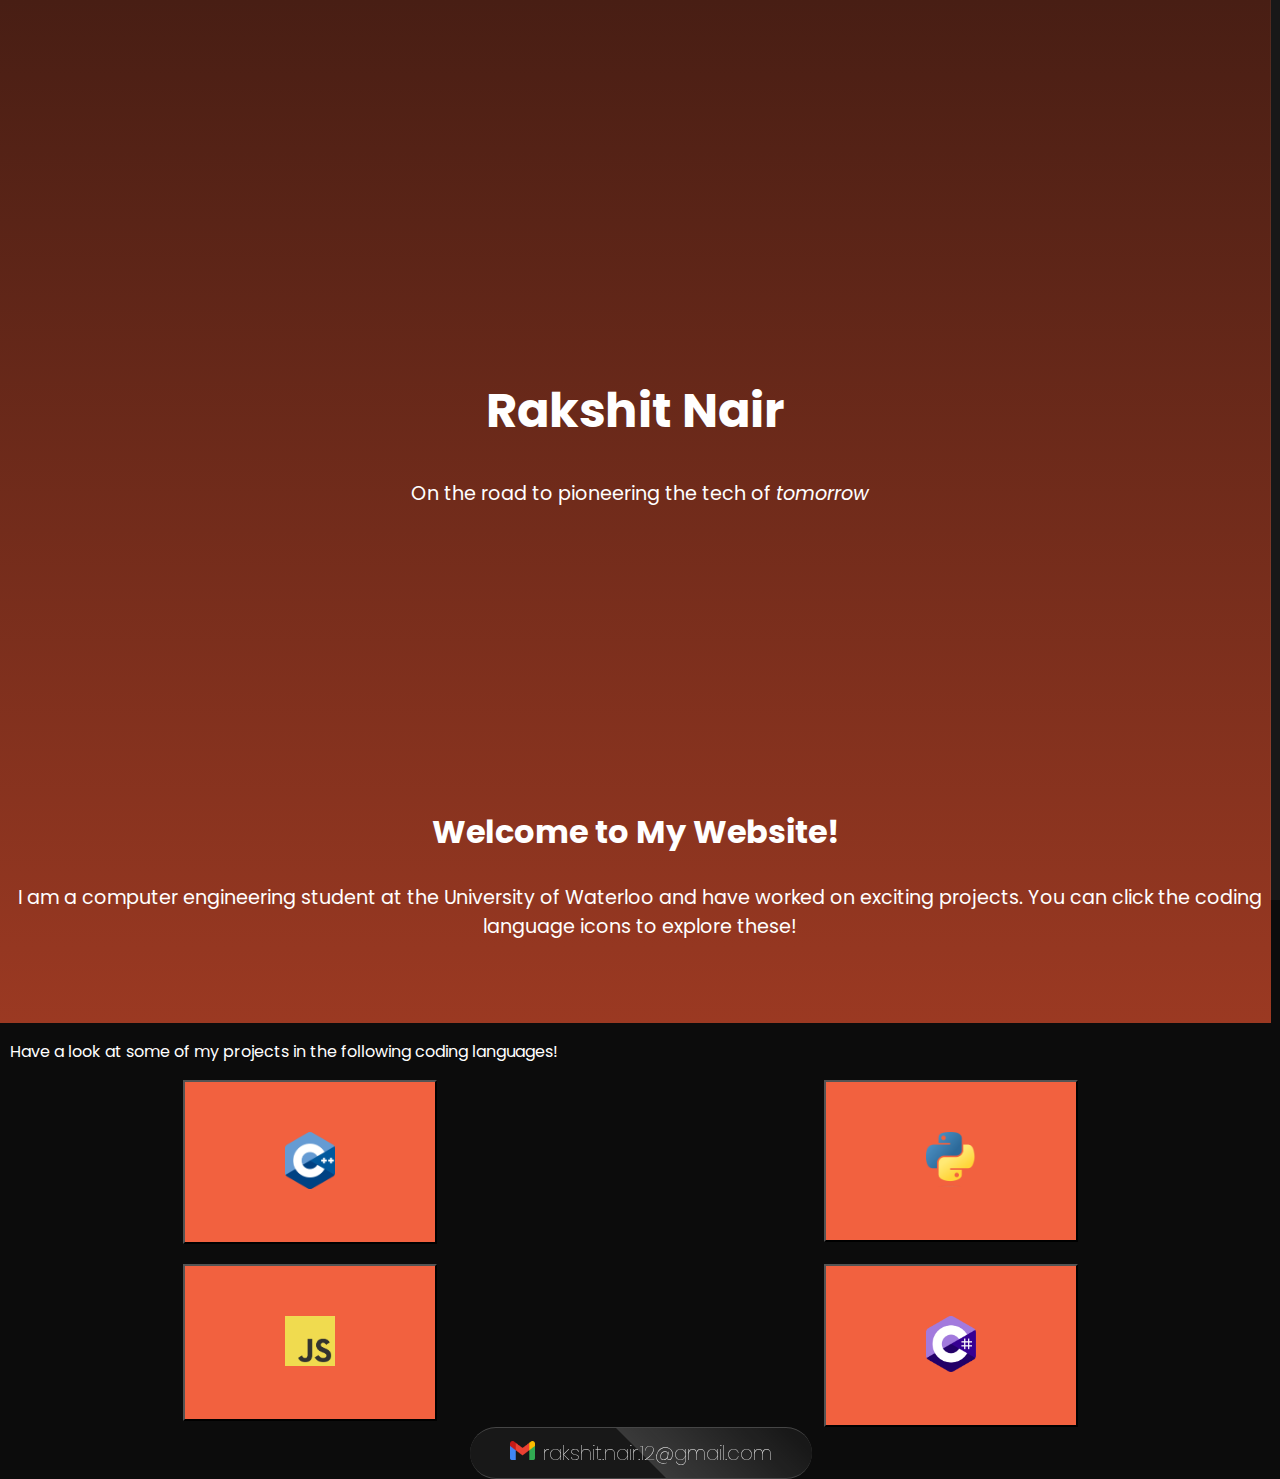
<file: Portfolio Website/Index.html>
<!DOCTYPE html>
<html lang="en">
<head>
    <meta charset="UTF-8">
    <meta name="viewport" content="width=device-width, initial-scale=1.0">
    <title>Portfolio Website</title>
    <link rel="preconnect" href="https://fonts.googleapis.com">
    <link rel="preconnect" href="https://fonts.gstatic.com" crossorigin>
    <link href="https://fonts.googleapis.com/css2?family=Open+Sans:ital,wght@0,300..800;1,300..800&family=Poppins:ital,wght@0,100;0,200;0,300;0,400;0,500;0,600;0,700;0,800;0,900;1,100;1,200;1,300;1,400;1,500;1,600;1,700;1,800;1,900&display=swap" rel="stylesheet">
    <link rel="stylesheet" type="text/css" href="./style.css">
</head>
<body>
    <div class = "scroll" id = "progress_bar"></div>
    <div class = "scroll" id ="path"></div>
    <section id = "head">
        <div id = "intro">
            <h1>Rakshit Nair</h1>
            <p>On the road to pioneering the tech of <em>tomorrow</em></p>
        </div>

        <h2> Welcome to My Website! </h2>
        <p> I am a computer engineering student at the University of Waterloo and have worked on exciting projects. You can click the coding language icons to explore these!</p>
    </section>
    
    <p> Have a look at some of my projects in the following coding languages!</p>
    <div id = "Code_Grid">
        
            <a href = "C_plus projects.html"><button id = "C_plus"><img src = "Language Icons/C++ logo.png"></button></a>
            <a href = "Py_projects.html"><button id ="Python"><img src = "Language Icons/Python logo.png"></button></a>
            <a href = "JavaScript.html"><button id = "Javascript"><img src = "Language Icons/JavaScript logo.png"></button></a>
            <a href ="C_sharp projects.html"><button id = "C_sharp"><img src = "Language Icons/C_sharp_logo.png"></button></a>

        

    </div>

    <div id = "contact">
        
        <div class ="button"><a class = "source"  onclick="clipboardCopy()"><img src = "Google logo/Gmail_icon_(2020).svg.png"> rakshit.nair.12@gmail.com</a></div>
       
    </div>
<script>
    //Grid code
    let count = document.querySelectorAll('#Code_Grid button').length;
    let k = 1
    for (; k*k < count; k++){}
    if (k !== 1){
    document.querySelector("#Code_Grid").classList.add("rowcol");
    let grid = document.querySelector("#Code_Grid.rowcol");
    grid.style.gridTemplateColumns = "repeat(" + k + ", 1fr)";
    grid.style.gridTemplateRows = "repeat(" + k + ", 1fr)";
    }
    
    //Clipboard copy
    async function clipboardCopy(){
        
        let text = document.querySelector("#contact .source").innerText;
        await navigator.clipboard.writeText(text);
        alert("Email copied!")
        

        .catch ((err) => {
            console.error("Failed to copy Text.", err);

        })
    }
    
    //Progress bar code
    function progress(){
    let progress = document.querySelector("#progress_bar");
    let exceeding_height = document.body.scrollHeight - window.innerHeight;
    if (exceeding_height <= 0){
        progress.style.height = 100 + "%";
    }

    else{
        window.onscroll = function(){
        let percent_covered = (window.pageYOffset*100)/exceeding_height;
        progress.style.height = percent_covered + "%";}
    }
}
    progress();
    
</script>
</body>
</html>
</file>
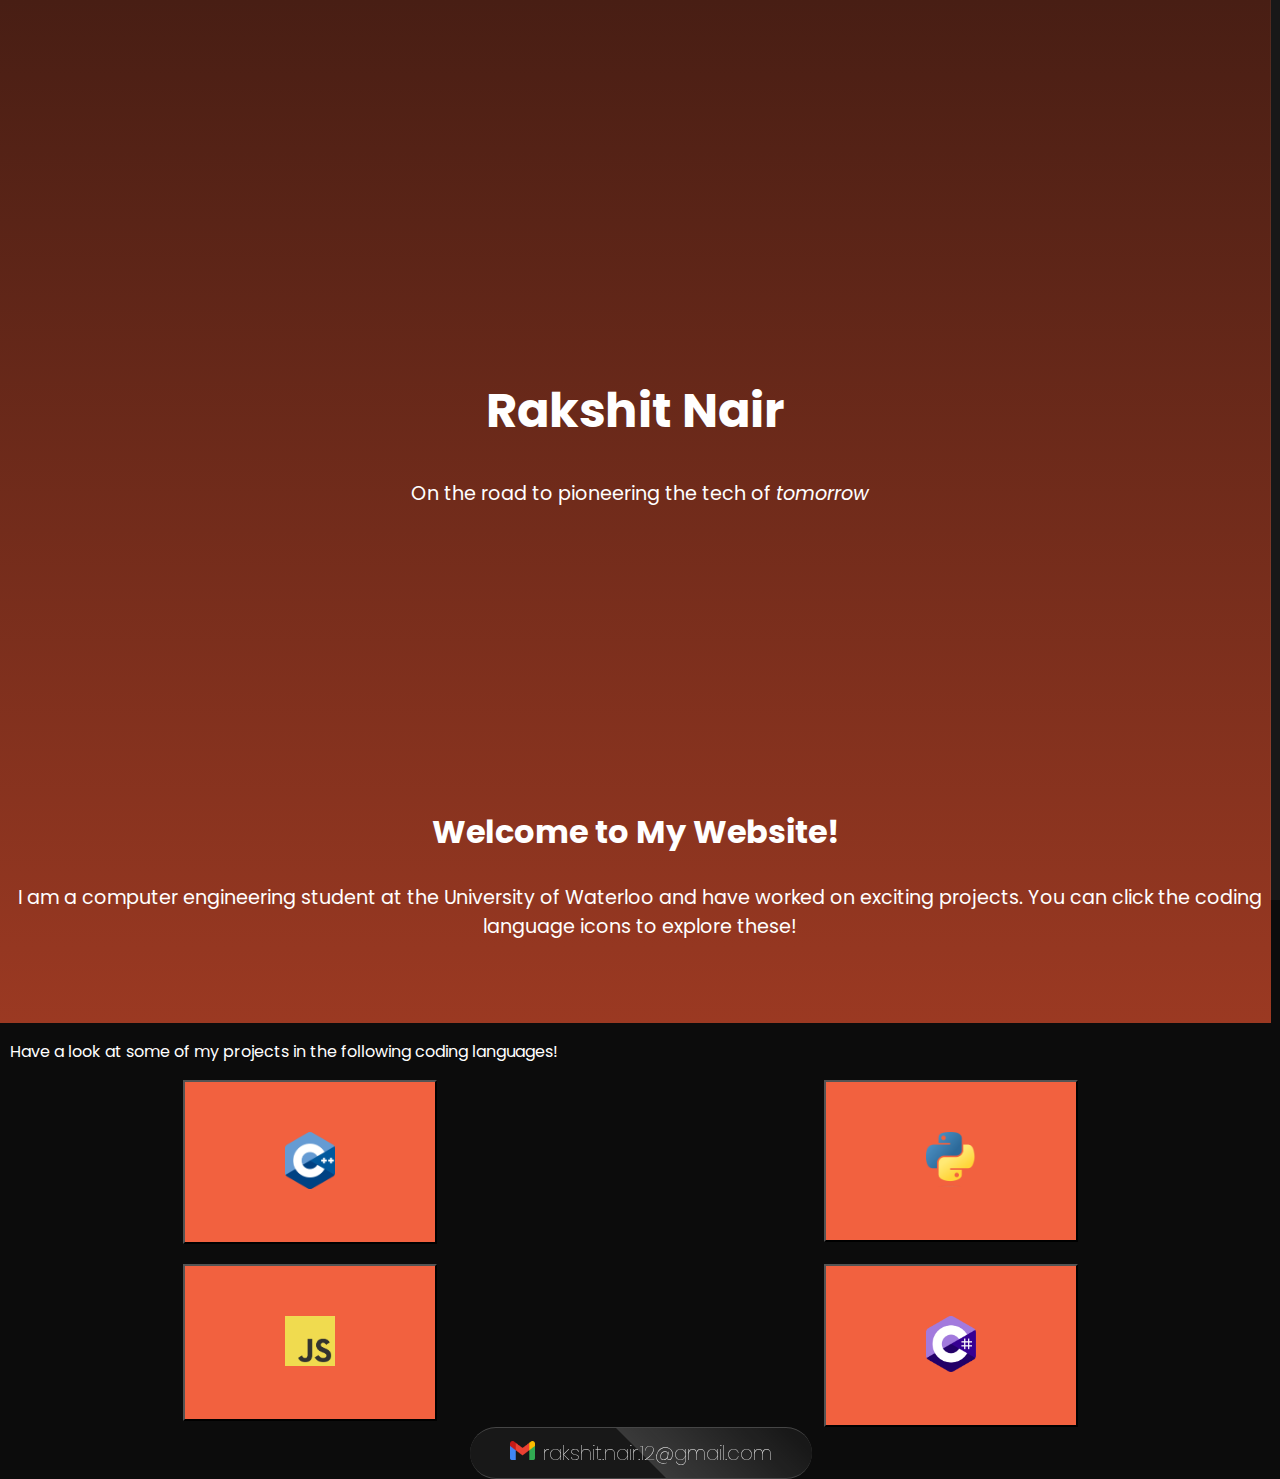
<file: Portfolio Website/index.html>
<!DOCTYPE html>
<html lang="en">
<head>
    <meta charset="UTF-8">
    <meta name="viewport" content="width=device-width, initial-scale=1.0">
    <title>Portfolio Website</title>
    <link rel="preconnect" href="https://fonts.googleapis.com">
    <link rel="preconnect" href="https://fonts.gstatic.com" crossorigin>
    <link href="https://fonts.googleapis.com/css2?family=Open+Sans:ital,wght@0,300..800;1,300..800&family=Poppins:ital,wght@0,100;0,200;0,300;0,400;0,500;0,600;0,700;0,800;0,900;1,100;1,200;1,300;1,400;1,500;1,600;1,700;1,800;1,900&display=swap" rel="stylesheet">
    <link rel="stylesheet" type="text/css" href="./style.css">
</head>
<body>
    <div class = "scroll" id = "progress_bar"></div>
    <div class = "scroll" id ="path"></div>
    <section id = "head">
        <div id = "intro">
            <h1>Rakshit Nair</h1>
            <p>On the road to pioneering the tech of <em>tomorrow</em></p>
        </div>

        <h2> Welcome to My Website! </h2>
        <p> I am a computer engineering student at the University of Waterloo and have worked on exciting projects. You can click the coding language icons to explore these!</p>
    </section>
    
    <p> Have a look at some of my projects in the following coding languages!</p>
    <div id = "Code_Grid">
        
            <a href = "C_plus projects.html"><button id = "C_plus"><img src = "Language Icons/C_plus logo.png"></button></a>
            <a href = "Py_projects.html"><button id ="Python"><img src = "Language Icons/Python logo.png"></button></a>
            <a href = "JavaScript.html"><button id = "Javascript"><img src = "Language Icons/JavaScript logo.png"></button></a>
            <a href ="C_sharp projects.html"><button id = "C_sharp"><img src = "Language Icons/C_sharp_logo.png"></button></a>
        

    </div>

    <div id = "contact">
        
        <div class ="button"><a class = "source"  onclick="clipboardCopy()"><img src = "Google logo/Gmail_icon_(2020).svg.png"> rakshit.nair.12@gmail.com</a></div>
       
    </div>
<script>
    //Grid code
    let count = document.querySelectorAll('#Code_Grid button').length;
    let k = 1
    for (; k*k < count; k++){}
    if (k !== 1){
    document.querySelector("#Code_Grid").classList.add("rowcol");
    let grid = document.querySelector("#Code_Grid.rowcol");
    grid.style.gridTemplateColumns = "repeat(" + k + ", 1fr)";
    grid.style.gridTemplateRows = "repeat(" + k + ", 1fr)";
    }
    
    //Clipboard copy
    async function clipboardCopy(){
        
        let text = document.querySelector("#contact .source").innerText;
        await navigator.clipboard.writeText(text);
        alert("Email copied!")
        

        .catch ((err) => {
            console.error("Failed to copy Text.", err);

        })
    }
    
    //Progress bar code
    function progress(){
    let progress = document.querySelector("#progress_bar");
    let exceeding_height = document.body.scrollHeight - window.innerHeight;
    if (exceeding_height <= 0){
        progress.style.height = 100 + "%";
    }

    else{
        window.onscroll = function(){
        let percent_covered = (window.pageYOffset*100)/exceeding_height;
        progress.style.height = percent_covered + "%";}
    }
}
    progress();
    
</script>
</body>
</html>
</file>
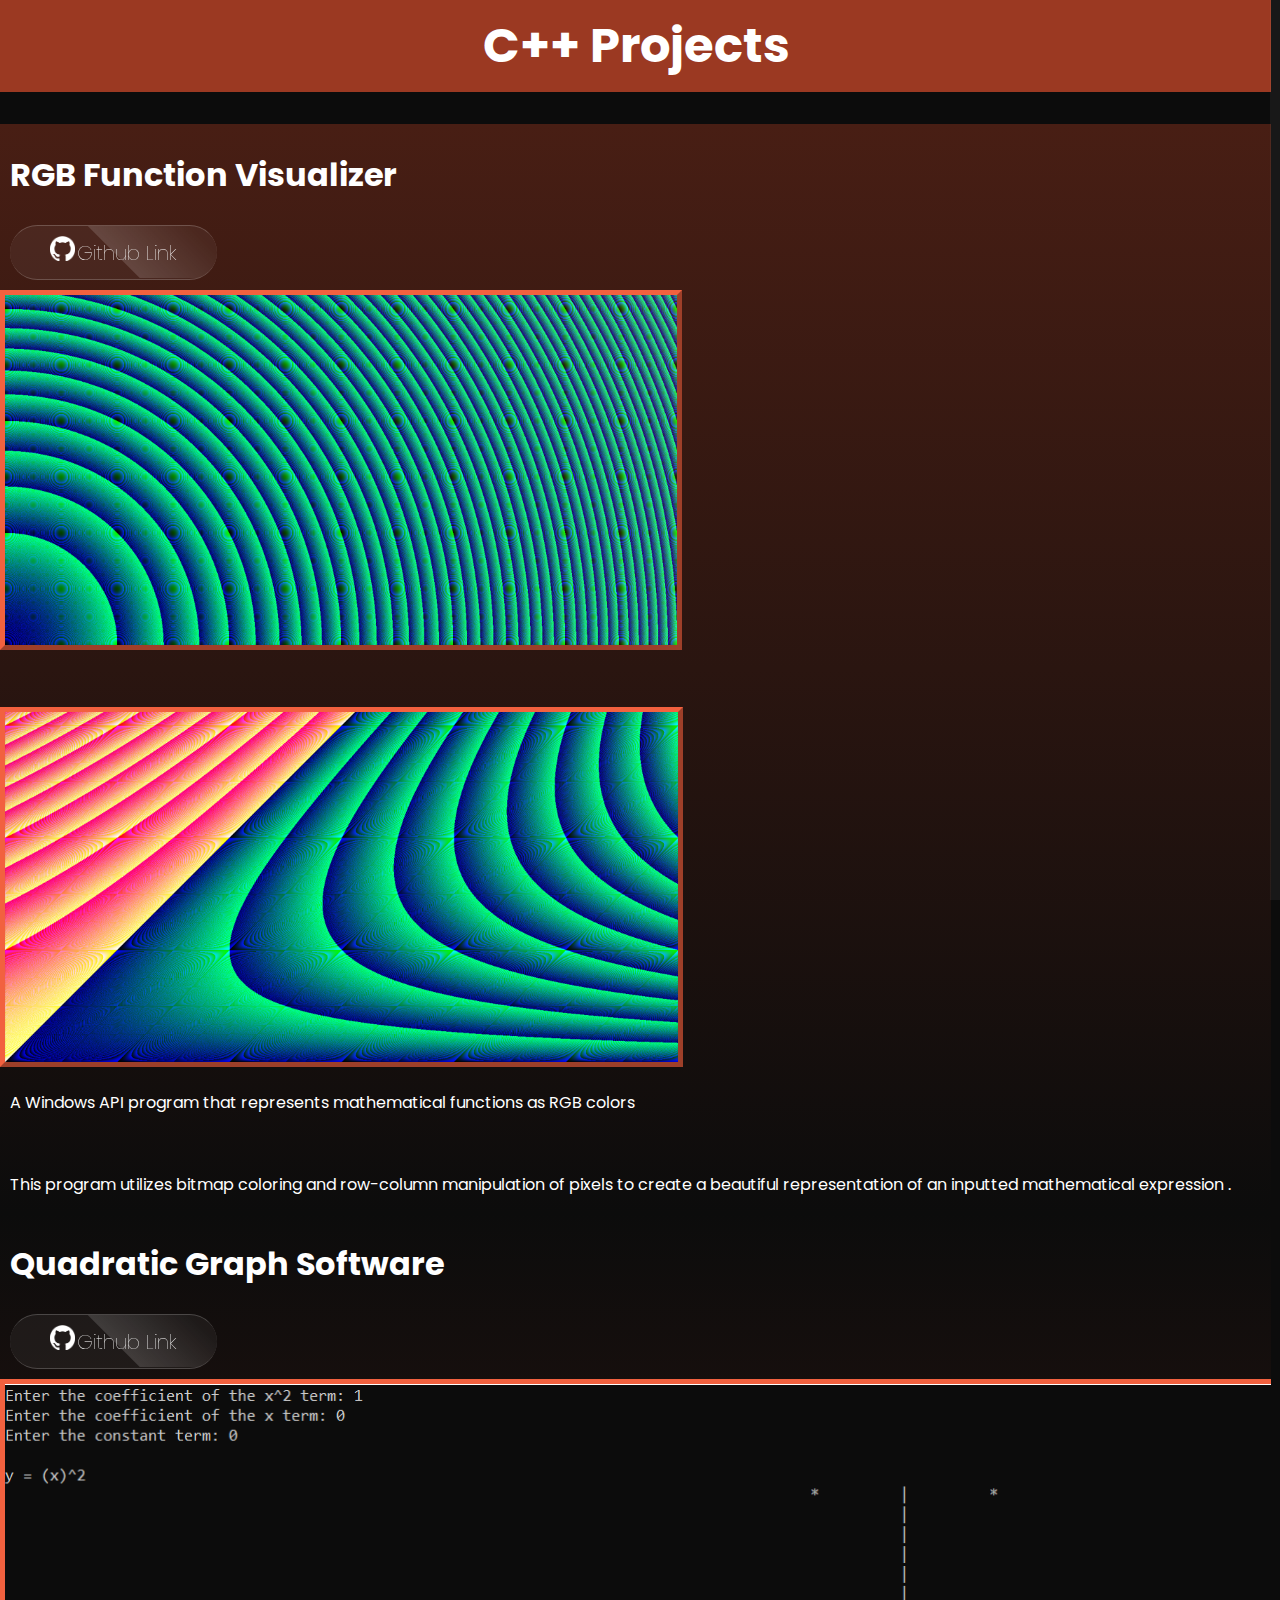
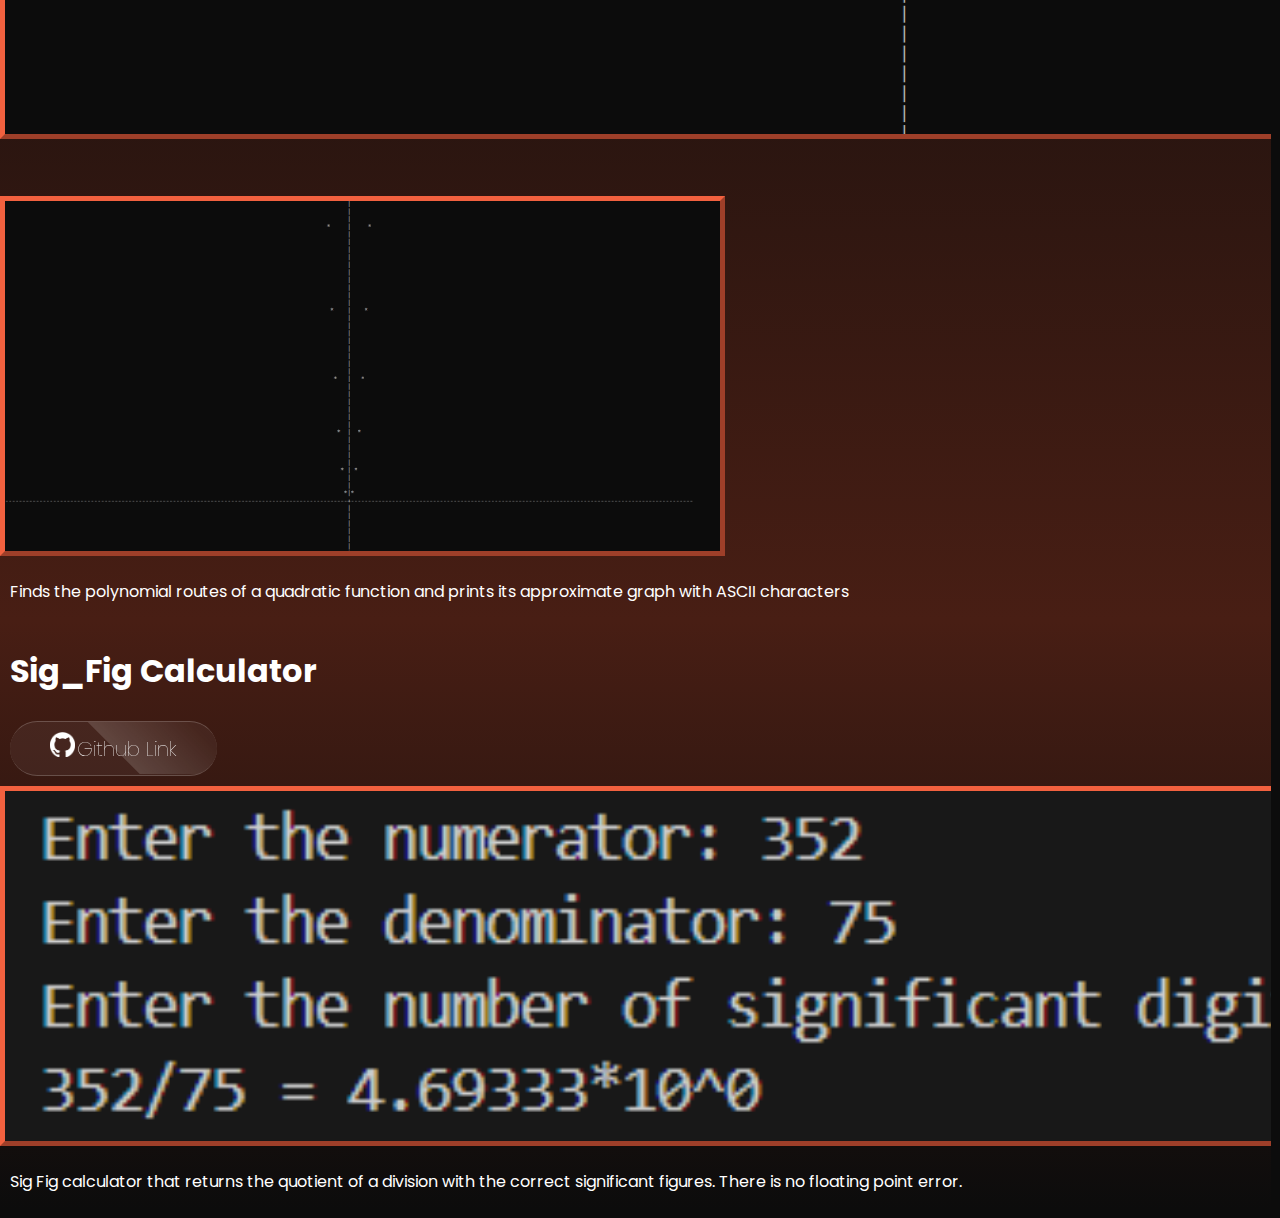
<file: Portfolio Website/C_plus projects.html>
<!DOCTYPE html>
<html lang="en">
<head>
  <meta charset="UTF-8">
  <meta name="viewport" content="width=device-width, initial-scale=1.0">
  <title>C++ projects</title>
  
  <link rel="preconnect" href="https://fonts.googleapis.com">
  <link rel="preconnect" href="https://fonts.gstatic.com" crossorigin>
  <link href="https://fonts.googleapis.com/css2?family=Open+Sans:ital,wght@0,300..800;1,300..800&family=Poppins:ital,wght@0,100;0,200;0,300;0,400;0,500;0,600;0,700;0,800;0,900;1,100;1,200;1,300;1,400;1,500;1,600;1,700;1,800;1,900&display=swap" rel="stylesheet">
  <link rel="stylesheet" type="text/css" href="./style.css">
</head>
<body class = "projects" id = "c_plus">
  <div class = "scroll" id = "progress_bar"></div>
  <div class = "scroll" id ="path"></div>
<h1> C++ Projects</h1>
<section class="project_list">

<div class="item">
  
  <h2> RGB Function Visualizer</h2>
  <div class ="button"><a class = "source" href ="https://github.com/Rak256/RGB-Function-Visaulizer"><img src = "Github Logo/github-mark/github-mark-white.png">Github Link</a></div>
  <img src = "C_plus Projects/Circles.png">
  <img src = "C_plus Projects/Kind of Hyperbola.png">
  <p>A Windows API program that represents mathematical functions as RGB colors</p>
  <br>
  <p>This program utilizes bitmap coloring and row-column manipulation of pixels to create a beautiful representation of an inputted mathematical expression .</p>
</div>
<div class="item">
  <h2> Quadratic Graph Software</h2>
  <div class ="button"><a class = "source" href = "https://github.com/Rak256/Quadratic-Graph"><img src = "Github Logo/github-mark/github-mark-white.png">Github Link</a></div>
  <img src = "C_plus Projects/polynomial roots.png">
  <img src = "C_plus Projects/Quadratic Graph.png">
  <p>Finds the polynomial routes of a quadratic function and prints its approximate graph with ASCII characters</p>
</div>

<div class="item">
  <h2> Sig_Fig Calculator</h2>
  <div class ="button"><a class = "source" href = "https://github.com/Rak256/Sig_Fig_Calculator"><img src = "Github Logo/github-mark/github-mark-white.png">Github Link</a></div>
  <img src = "C_plus Projects/Sig_Fig Calculator.png">
  <p>Sig Fig calculator that returns the quotient of a division with the correct significant figures. There is no floating point error.</p>
</div>

</section>
<script>
  function layout(){
    item_list = document.querySelectorAll(".project_list .item");
    capacity = item_list.length;
    
    for(k = 0; k < capacity; k++){
      if (k%2 === 1){
        item_list[k].style.background = "linear-gradient(to bottom, #0C0C0C,#481E14)";
      }
    }
  }

  layout();
   //Progress bar code
   function progress(){
    let progress = document.querySelector("#progress_bar");
    let exceeding_height = document.body.scrollHeight - window.innerHeight;
    if (exceeding_height <= 0){
        progress.style.height = 100 + "%";
    }

    else{
        window.onscroll = function(){
        let percent_covered = (window.pageYOffset*100)/exceeding_height;
        progress.style.height = percent_covered + "%";}
    }
}
    progress();

    
</script>
</body>
</html>
</file>
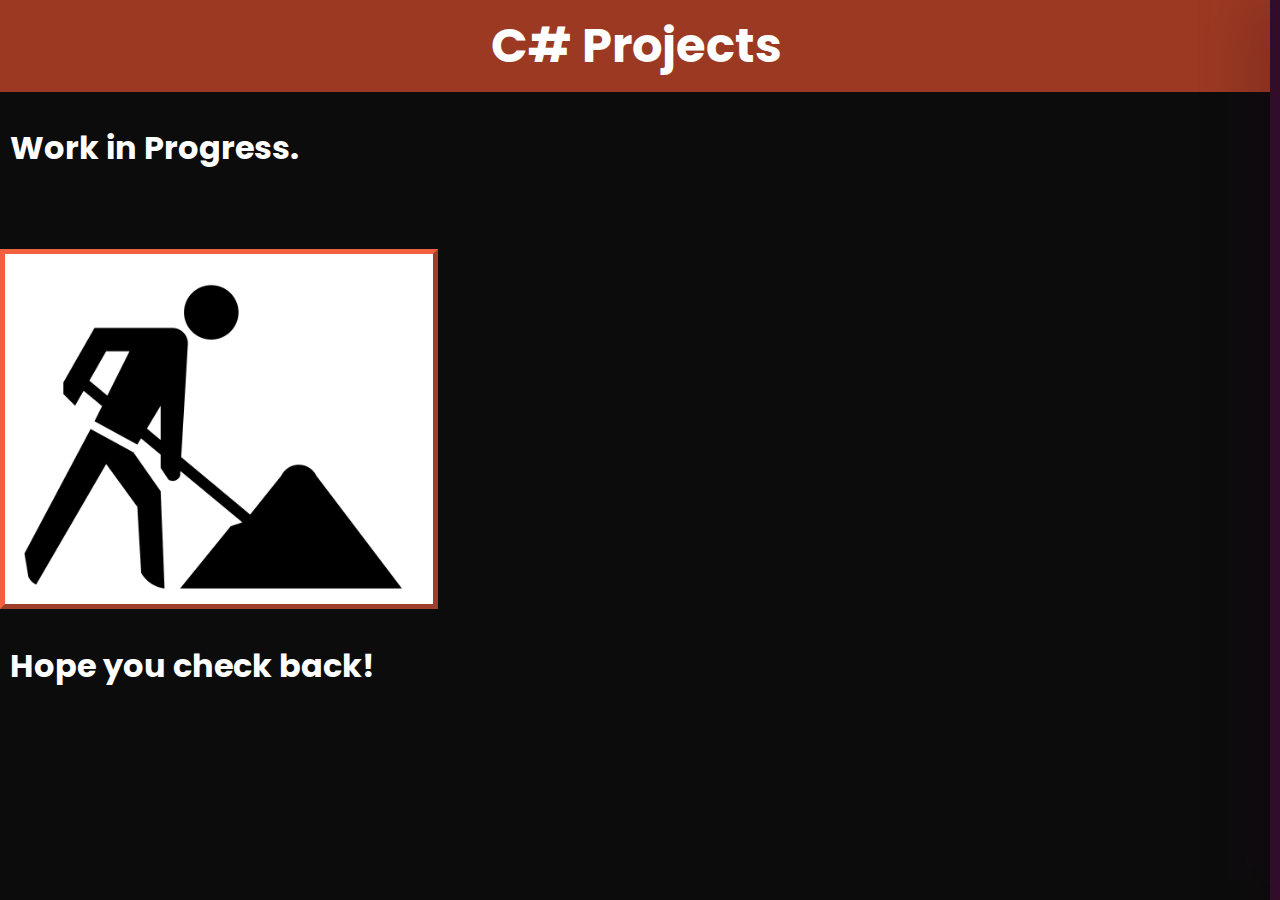
<file: Portfolio Website/C_sharp projects.html>
<!DOCTYPE html>
<html lang="en">
<head>
  <meta charset="UTF-8">
  <meta name="viewport" content="width=device-width, initial-scale=1.0">
  <title>C# Projects</title>
  
  <link rel="preconnect" href="https://fonts.googleapis.com">
  <link rel="preconnect" href="https://fonts.gstatic.com" crossorigin>
  <link href="https://fonts.googleapis.com/css2?family=Open+Sans:ital,wght@0,300..800;1,300..800&family=Poppins:ital,wght@0,100;0,200;0,300;0,400;0,500;0,600;0,700;0,800;0,900;1,100;1,200;1,300;1,400;1,500;1,600;1,700;1,800;1,900&display=swap" rel="stylesheet">
  <link rel="stylesheet" type="text/css" href="./style.css">
</head>
<body class = "projects" id = "c_sharp">
  <div class = "scroll" id = "progress_bar"></div>
  <div class = "scroll" id ="path"></div>
<h1> C# Projects</h1>
<section class="project_list">

</section>
<h2>Work in Progress.</h2> <img src="Work in Progress.png">
<h2>Hope you check back!</h2>
<script>
  function layout(){
    item_list = document.querySelectorAll(".project_list .item");
    capacity = item_list.length;
    
    for(k = 0; k < capacity; k++){
      if (k%2 === 1){
        item_list[k].style.background = "linear-gradient(to bottom, #0C0C0C,#481E14)";
      }
    }
  }

  layout();
   //Progress bar code
   function progress(){
    let progress = document.querySelector("#progress_bar");
    let exceeding_height = document.body.scrollHeight - window.innerHeight;
    if (exceeding_height <= 0){
        progress.style.height = 100 + "%";
    }

    else{
        window.onscroll = function(){
        let percent_covered = (window.pageYOffset*100)/exceeding_height;
        progress.style.height = percent_covered + "%";}
    }
}
    progress();

    
</script>
</body>
</html>
</file>
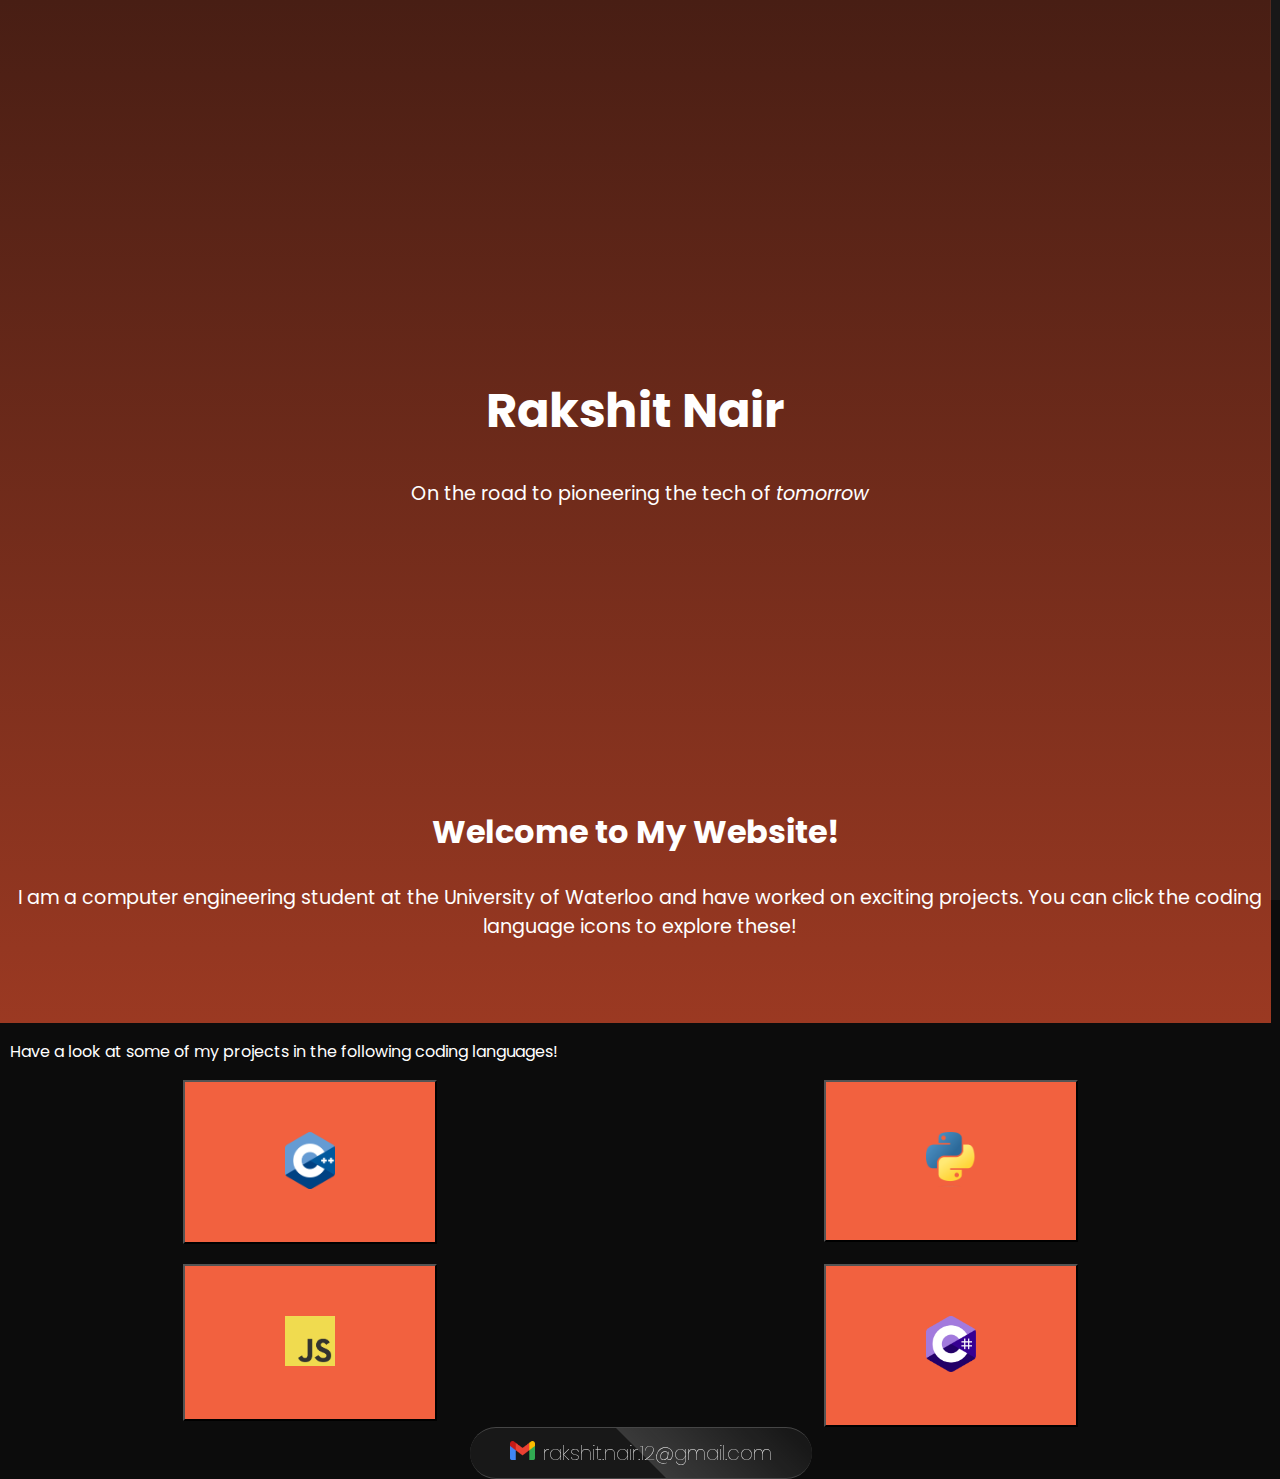
<file: Portfolio Website/Home.html>
<!DOCTYPE html>
<html lang="en">
<head>
    <meta charset="UTF-8">
    <meta name="viewport" content="width=device-width, initial-scale=1.0">
    <title>Portfolio Website</title>
    <link rel="preconnect" href="https://fonts.googleapis.com">
    <link rel="preconnect" href="https://fonts.gstatic.com" crossorigin>
    <link href="https://fonts.googleapis.com/css2?family=Open+Sans:ital,wght@0,300..800;1,300..800&family=Poppins:ital,wght@0,100;0,200;0,300;0,400;0,500;0,600;0,700;0,800;0,900;1,100;1,200;1,300;1,400;1,500;1,600;1,700;1,800;1,900&display=swap" rel="stylesheet">
    <link rel="stylesheet" type="text/css" href="./style.css">
</head>
<body>
    <div class = "scroll" id = "progress_bar"></div>
    <div class = "scroll" id ="path"></div>
    <section id = "head">
        <div id = "intro">
            <h1>Rakshit Nair</h1>
            <p>On the road to pioneering the tech of <em>tomorrow</em></p>
        </div>

        <h2> Welcome to My Website! </h2>
        <p> I am a computer engineering student at the University of Waterloo and have worked on exciting projects. You can click the coding language icons to explore these!</p>
    </section>
    
    <p> Have a look at some of my projects in the following coding languages!</p>
    <div id = "Code_Grid">
        
            <a href = "C_plus projects.html"><button id = "C_plus"><img src = "Language Icons/C++ logo.png"></button></a>
            <a href = "Py_projects.html"><button id ="Python"><img src = "Language Icons/Python logo.png"></button></a>
            <a href = "JavaScript.html"><button id = "Javascript"><img src = "Language Icons/JavaScript logo.png"></button></a>
            <a href ="C_sharp projects.html"><button id = "C_sharp"><img src = "Language Icons/C_sharp_logo.png"></button></a>

        

    </div>

    <div id = "contact">
        
        <div class ="button"><a class = "source"  onclick="clipboardCopy()"><img src = "Google logo/Gmail_icon_(2020).svg.png"> rakshit.nair.12@gmail.com</a></div>
       
    </div>
<script>
    //Grid code
    let count = document.querySelectorAll('#Code_Grid button').length;
    let k = 1
    for (; k*k < count; k++){}
    if (k !== 1){
    document.querySelector("#Code_Grid").classList.add("rowcol");
    let grid = document.querySelector("#Code_Grid.rowcol");
    grid.style.gridTemplateColumns = "repeat(" + k + ", 1fr)";
    grid.style.gridTemplateRows = "repeat(" + k + ", 1fr)";
    }
    
    //Clipboard copy
    async function clipboardCopy(){
        
        let text = document.querySelector("#contact .source").innerText;
        await navigator.clipboard.writeText(text);
        alert("Email copied!")
        

        .catch ((err) => {
            console.error("Failed to copy Text.", err);

        })
    }
    
    //Progress bar code
    function progress(){
    let progress = document.querySelector("#progress_bar");
    let exceeding_height = document.body.scrollHeight - window.innerHeight;
    if (exceeding_height <= 0){
        progress.style.height = 100 + "%";
    }

    else{
        window.onscroll = function(){
        let percent_covered = (window.pageYOffset*100)/exceeding_height;
        progress.style.height = percent_covered + "%";}
    }
}
    progress();
    
</script>
</body>
</html>
</file>
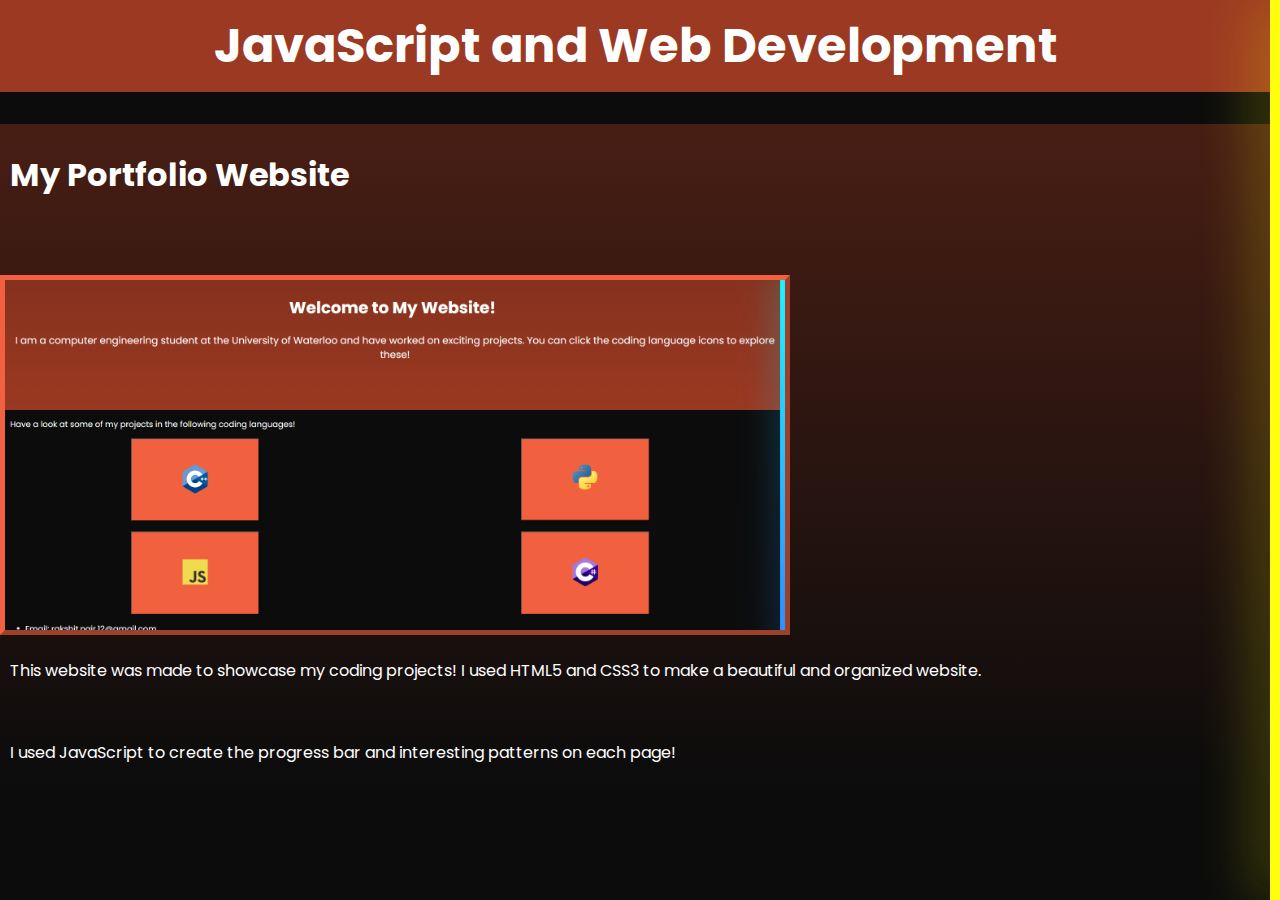
<file: Portfolio Website/JavaScript.html>
<!DOCTYPE html>
<html lang="en">
<head>
  <meta charset="UTF-8">
  <meta name="viewport" content="width=device-width, initial-scale=1.0">
  <title>JavaScript and Web Development</title>
  
  <link rel="preconnect" href="https://fonts.googleapis.com">
  <link rel="preconnect" href="https://fonts.gstatic.com" crossorigin>
  <link href="https://fonts.googleapis.com/css2?family=Open+Sans:ital,wght@0,300..800;1,300..800&family=Poppins:ital,wght@0,100;0,200;0,300;0,400;0,500;0,600;0,700;0,800;0,900;1,100;1,200;1,300;1,400;1,500;1,600;1,700;1,800;1,900&display=swap" rel="stylesheet">
  <link rel="stylesheet" type="text/css" href="./style.css">
</head>
<body class = "projects" id = "JavaScript">
  <div class = "scroll" id = "progress_bar"></div>
  <div class = "scroll" id ="path"></div>
<h1> JavaScript and Web Development</h1>
<section class="project_list">
    <div class="item">
        <h2> My Portfolio Website </h2>
        <img src = "JavaScript Projects/My Website.png">
        <p>This website was made to showcase my coding projects! I used HTML5 and CSS3 to make a beautiful and organized website.</p>
      <br>
      <p>I used JavaScript to create the progress bar and interesting patterns on each page!</p>
    </div>

</section>
<script>
  function layout(){
    item_list = document.querySelectorAll(".project_list .item");
    capacity = item_list.length;
    
    for(k = 0; k < capacity; k++){
      if (k%2 === 1){
        item_list[k].style.background = "linear-gradient(to bottom, #0C0C0C,#481E14)";
      }
    }
  }

  layout();
   //Progress bar code
   function progress(){
    let progress = document.querySelector("#progress_bar");
    let exceeding_height = document.body.scrollHeight - window.innerHeight;
    if (exceeding_height <= 0){
        progress.style.height = 100 + "%";
    }

    else{
        window.onscroll = function(){
        let percent_covered = (window.pageYOffset*100)/exceeding_height;
        progress.style.height = percent_covered + "%";}
    }
}
    progress();

    
</script>
</body>
</html>
</file>
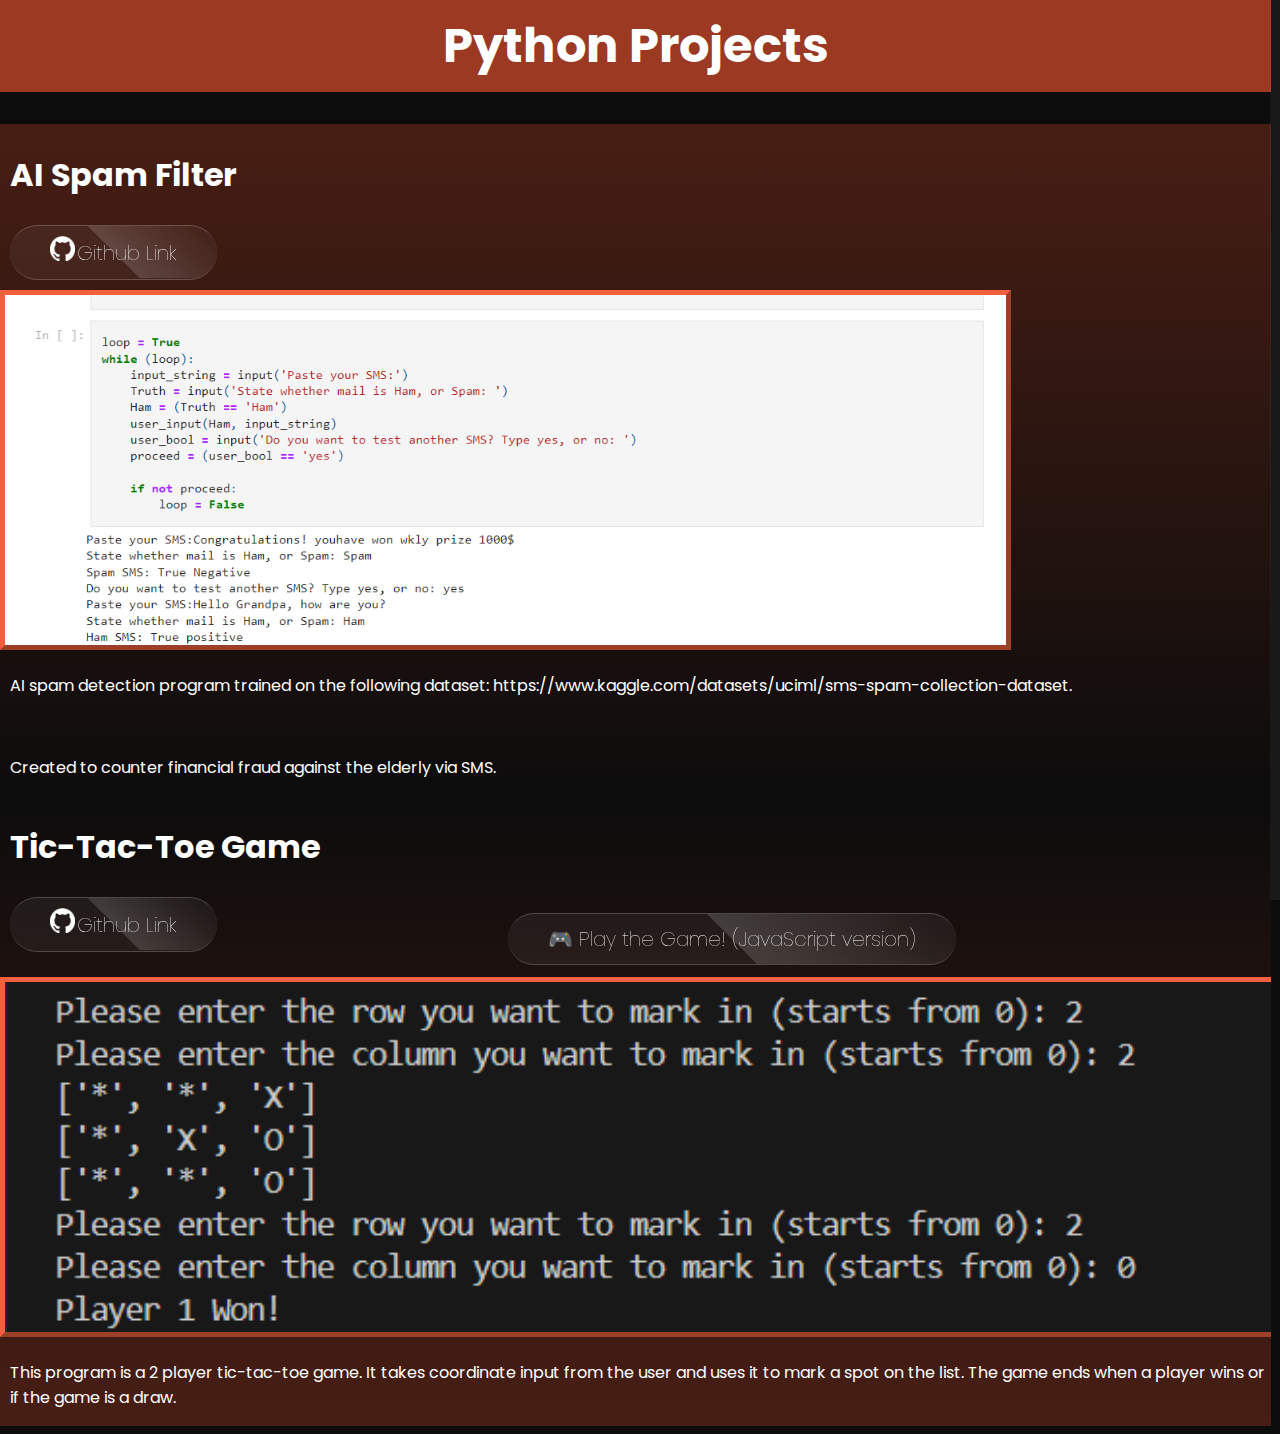
<file: Portfolio Website/Py_projects.html>
<!DOCTYPE html>
<html lang="en">
<head>
  <meta charset="UTF-8">
  <meta name="viewport" content="width=device-width, initial-scale=1.0">
  <title>Python Projects</title>
  
  <link rel="preconnect" href="https://fonts.googleapis.com">
  <link rel="preconnect" href="https://fonts.gstatic.com" crossorigin>
  <link href="https://fonts.googleapis.com/css2?family=Open+Sans:ital,wght@0,300..800;1,300..800&family=Poppins:ital,wght@0,100;0,200;0,300;0,400;0,500;0,600;0,700;0,800;0,900;1,100;1,200;1,300;1,400;1,500;1,600;1,700;1,800;1,900&display=swap" rel="stylesheet">
  <link rel="stylesheet" type="text/css" href="./style.css">
</head>
<body class = "projects" id = "py">
  <div class = "scroll" id = "progress_bar"></div>
  <div class = "scroll" id ="path"></div>
<h1> Python Projects</h1>
<section class="project_list">

    <div class="item">
        <h2> AI Spam Filter </h2>
        <div class ="button"><a class = "source" href = "https://github.com/Rak256/AI-Spam-Filter"><img src = "Github Logo/github-mark/github-mark-white.png">Github Link</a></div>
        <img src = "Python Projects/AI spam Filter.png">
        <p>AI spam detection program trained on the following dataset: https://www.kaggle.com/datasets/uciml/sms-spam-collection-dataset.</p>
        <br>
        <p>Created to counter financial fraud against the elderly via SMS.</p>
    </div>
    <div class="item">
        <h2>Tic-Tac-Toe Game</h2>
        <div class = "links"><div class ="button"><a class = "source" href = "https://github.com/Rak256/Tic_Tac_Toe_Game"><img src = "Github Logo/github-mark/github-mark-white.png">Github Link</a></div> <div class ="button"><a class = "source" id = "game_link" href = "./Tic_Tac_Toe.html">🎮 Play the Game! (JavaScript version)</a></div></div>
        
        <img src = "Python Projects/Tic Tac Toe.png">
        <p>This program is a 2 player tic-tac-toe game. It takes coordinate input from the user and uses it to mark a spot on the list. The game ends when a player wins or if the game is a draw.</p>
    </div>

</section>
<script>
  function layout(){
    item_list = document.querySelectorAll(".project_list .item");
    capacity = item_list.length;
    
    for(k = 0; k < capacity; k++){
      if (k%2 === 1){
        item_list[k].style.background = "linear-gradient(to bottom, #0C0C0C,#481E14)";
      }
    }
  }

  layout();
   //Progress bar code
   function progress(){
    let progress = document.querySelector("#progress_bar");
    let exceeding_height = document.body.scrollHeight - window.innerHeight;
    if (exceeding_height <= 0){
        progress.style.height = 100 + "%";
    }

    else{
        window.onscroll = function(){
        let percent_covered = (window.pageYOffset*100)/exceeding_height;
        progress.style.height = percent_covered + "%";}
    }
}
    progress();

    
</script>
</body>
</html>
</file>
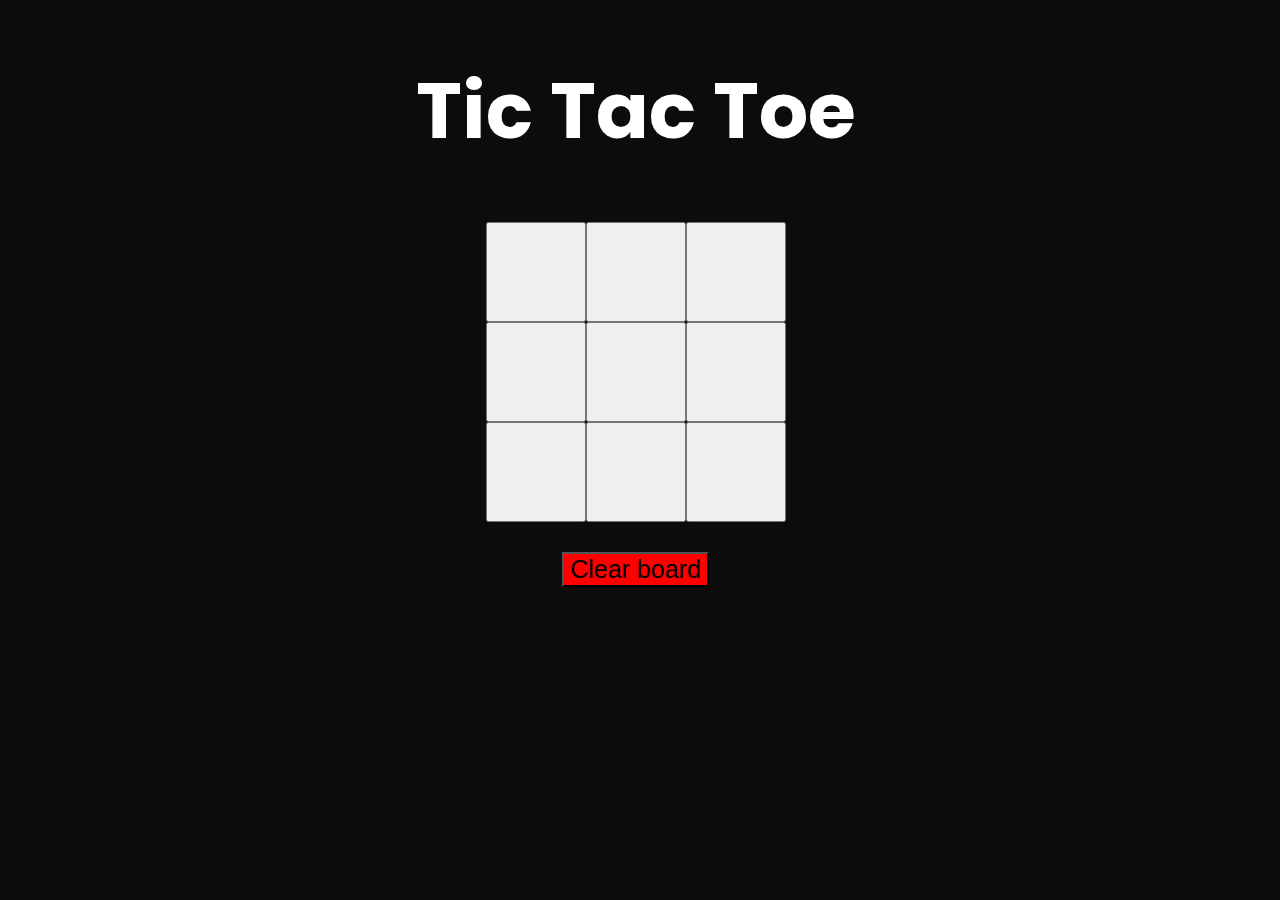
<file: Portfolio Website/Tic_Tac_Toe.html>
<!DOCTYPE html>
<html lang="en">
<head>
    <meta charset="UTF-8">
    <meta name="viewport" content="width=device-width, initial-scale=1.0">
    <link rel="preconnect" href="https://fonts.googleapis.com">
    <link rel="preconnect" href="https://fonts.gstatic.com" crossorigin>
    <link href="https://fonts.googleapis.com/css2?family=Open+Sans:ital,wght@0,300..800;1,300..800&family=Poppins:ital,wght@0,100;0,200;0,300;0,400;0,500;0,600;0,700;0,800;0,900;1,100;1,200;1,300;1,400;1,500;1,600;1,700;1,800;1,900&display=swap" rel="stylesheet">
    <link rel="stylesheet" type="text/css" href="./style.css">
    <title>Tic Tac Toe in JavaScript</title>
</head>
<body>
    <h1 id = "game_header">Tic Tac Toe</h1>
    <div id = "board">
       <button id = "0"></button>
       <button id = "1"></button>
       <button id = "2"></button>
       <button id = "3"></button>
       <button id = "4"></button>
       <button id = "5"></button>
       <button id = "6"></button>
       <button id = "7"></button>
       <button id = "8"></button>
    </div>
    <div id="message"></div>

    <div id = "clear_b"><button > Clear board</button></div>

</div>

<script>
var row1 = ["*", "*", "*"];
var row2 = ["*", "*", "*"];
var row3 = ["*", "*", "*"];
var end = false;

var player1 = true;
function click_wrapper(event){
    change_board(player1,event.target.id);
    if (!end){
     has_ended();
    }
    
}

function change_board(player1, id){
    let  box = document.getElementById(id);
    let index = Number(id);

    if (box.className === "marked"){
        return;
    }
    else{
        if (player1){
            box.innerHTML = "X";
            box.className = "marked";
            window.player1 = !player1;

            if(index < 3){
                row1[index] = "X"
            }
            else if(index < 6){
                row2[index - 3] = "X";
            }

            else{
                row3[index - 6] = "X";
            }

        }
    
        else{
            box.innerHTML = "O"; 
            box.className = "marked";
            window.player1 = !player1;

            if(index < 3){
                row1[index] = "O"
            }
            else if(index < 6){
               row2[index - 3] = "O";
            }

            else{
               row3[index - 6] = "O";
            }
        }
        }
        }

        function has_ended(){
            let message = document.getElementById("message");
            const empty = (currentValue) => currentValue !== '*';

            if ((row1[0] == 'X' && row2[1] == 'X' && row3[2] == 'X') || (row1[0] == 'X' && row1[1] == 'X' && row1[2] == 'X') || (row2[0] == 'X' && row2[1] == 'X' && row2[2] == 'X') || (row3[0] == 'X' && row3[1] == 'X' && row3[2] == 'X') || (row1[0] == 'X' && row2[0] == 'X' && row3[0] == 'X') || (row1[1]== 'X' && row2[1] == 'X' && row3[1] == 'X') || (row1[2] == 'X' && row2[2] == 'X' && row3[2] == 'X') || (row1[2] == 'X' && row2[1] == 'X' && row3[0] == 'X')){
            message.innerHTML = "Player 1 Won!";
            return true;
            }
            else if ((row1[0] == 'O' && row2[1] == 'O' && row3[2] == 'O') || (row1[0] == 'O' && row1[1] == 'O' && row1[2] == 'O') || (row2[0] == 'O' && row2[1] == 'O' && row2[2] == 'O') || (row3[0] == 'O' && row3[1] == 'O' && row3[2] == 'O') || (row1[0] == 'O' && row2[0] == 'O' && row3[0] == 'O') || (row1[1]== 'O' && row2[1] == 'O' && row3[1] == 'O') || (row1[2] == 'O' && row2[2] == 'O' && row3[2] == 'O') || (row1[2] == 'O' && row2[1] == 'O' && row3[0] == 'O')){
            message.innerHTML = "Player 2 Won!";
            window.end = true;
            return true;
            }
            // no end flag here as this would not logically conflict with the other statements
            else if (row1.every(empty) && row2.every(empty) && row3.every(empty)){
            message.innerHTML = "The game is a draw!";
            window.end = true;
            return true;
            }
            else{
            return false
            }
        }

        document.getElementById("0").addEventListener("click", click_wrapper);

        document.getElementById("1").addEventListener("click", click_wrapper);

        document.getElementById("2").addEventListener("click", click_wrapper);

        document.getElementById("3").addEventListener("click", click_wrapper);

        document.getElementById("4").addEventListener("click", click_wrapper);

        document.getElementById("5").addEventListener("click", click_wrapper);

        document.getElementById("6").addEventListener("click", click_wrapper);

        document.getElementById("7").addEventListener("click", click_wrapper);

        document.getElementById("8").addEventListener("click", click_wrapper);

        document.getElementById("clear_b").addEventListener("click", () => {
            let all_boxes = document.getElementById("board").getElementsByTagName("button");
            window.row1 = ["*", "*", "*"];
            window.row2 = ["*", "*", "*"];
            window.row3 = ["*", "*", "*"];

            for(k = 0; k < all_boxes.length; k++){
                all_boxes[k].removeAttribute("class");
                all_boxes[k].innerHTML = "";
            }

            window.end = false;
            window.player1 = true;

            document.getElementById("message").innerHTML = "";
        });

</script>

    </body>
</html>
</file>
<file: Portfolio Website/style.css>
body{
    background-color: #0C0C0C;
    color:white;
    padding-right: 1px;
    margin-top:0;
    margin-left:0;
    font-family: Poppins;
    padding-top:0px;
}

p{
    padding-left: 10px;
}

h1{
    font-size: 3em;
}

h2{
    font-size: 2em;
}

img{
    width: 50px;
    height: auto;
    transition: transform 1s;
}

#head{
    background: linear-gradient(#481E14,
    #9B3922) ;
    color: white;
    padding-top:1px;
    padding-right:1px;
    padding-bottom: 5%;
    text-align: center;
    margin-top: 0;
}

#head p{
    font-size:  1.2rem;
}

.scroll{
    position: fixed;
    top:0;
    right:0;
    width:10px;
}

#path{
    height:100%;
    background: rgba(255, 255, 255, 0.05);
}

#progress_bar{
background: linear-gradient(to top, #008aff, #00ffe7);
animation: changing_colors 7s linear infinite;
}

@keyframes changing_colors{
    0%,100%{
        filter: hue-rotate(0deg);
    }

    50%{
        filter: hue-rotate(360deg);
    }
}


::-webkit-scrollbar{
    width: 0;
}

#progress_bar:before{
    content: '';
    position:absolute;
    top: 0;
    right:0;
    width:100%;
    height: 100%;
    background: linear-gradient(to top, #008aff, #00ffe7);
    filter: blur(30px);
    }

#intro{
    padding-top: 38vh;
    padding-bottom:20%;
}

#Code_Grid{
    display:grid;
    justify-items: center;
    grid-template-columns: repeat(auto-fit, minmax(100px,1fr));
    grid-auto-rows: minmax(100px, 1fr) ;
    padding-right:10px;
    grid-gap: 20px;
}

#Code_Grid button{
    background-color:  #F2613F;
    padding:50px 100px;

}

button:hover img{
    transform: scale(1.5);
}

#Code_Grid #C_plus:hover{
    background-color: blue;
    box-shadow: 0 0 150px blue;
}
#Code_Grid #Python:hover{
    background: linear-gradient(-45deg, yellow,blue);
    box-shadow: 
    -10px -10px 150px blue,
    10px 10px 150px yellow;
}

#Code_Grid #Javascript:hover{
    background: yellow;
    box-shadow: 0 0 150px yellow;
}
#Code_Grid #C_sharp:hover{
    background: #280020;
    box-shadow: 0 0 150px #280020;
}

#c_plus #progress_bar{
    background: #00f;
    animation: changing_shades 4s linear infinite;
   }

@keyframes changing_shades{
    0%,100%{
      filter: brightness(100%);
    }

    50%{
      filter: brightness(50%)
    }
   }

#c_plus #progress_bar:before{
    content: '';
    position:absolute;
    top: 0;
    right:0;
    width:100%;
    height: 100%;
    background: #00f;
    filter: blur(30px);
    }

.projects h1{
    text-align: center;
    background-color:#9B3922;
    padding:10px;
    margin-top: 0;

}

.projects h2{
    margin-left:10px;
}

.projects img{
    width:auto;
    height:350px;
    border: 5px outset #F2613F;
}

.project_list img{
    float:top;
    margin-right: 5px;
}

.project_list .item{
    background:linear-gradient(to top, #0C0C0C,#481E14);
    overflow: hidden;
}

#py #progress_bar{
    background: linear-gradient(to bottom, yellow, blue);
    animation: changing_shades 4s linear infinite;
   }

#py #progress_bar:before{
    content: '';
    position:absolute;
    top: 0;
    right:0;
    width:100%;
    height: 100%;
    background: linear-gradient(to bottom, yellow, blue);
    filter: blur(30px);
    }

    #JavaScript #progress_bar{
        background: yellow;
        animation: changing_shades 4s linear infinite;
       }
    
    #JavaScript #progress_bar:before{
        content: '';
        position:absolute;
        top: 0;
        right:0;
        width:100%;
        height: 100%;
        background: yellow;
        filter: blur(30px);
        }

        #c_sharp #progress_bar{
            background: #280020;
            animation: changing_shades 4s linear infinite;
           }
        
        #c_sharp #progress_bar:before{
            content: '';
            position:absolute;
            top: 0;
            right:0;
            width:100%;
            height: 100%;
            background: #280020;
            filter: blur(30px);
            }

.projects img{
    margin-top: 50px;
}

.button{
    margin-bottom: 5px;
    padding-bottom: 10px;
    position: relative;
}

.source{
    font-size: 20px;
    color: inherit;
    text-decoration: none;
    padding: 10px 40px;
    margin-bottom: 5px;
    margin-left: 10px;
    background:rgba(255, 255, 255, 0.05);
    border-top: 1px solid rgba(255, 255, 255, 0.2);
    border-bottom: 1px solid rgba(255, 255, 255, 0.2);
    border-radius:30px;
    font-weight: 10;
    transition: 0.5s;
    position:absolute;
    z-index: 1;
    overflow:hidden;
    

}

 .source::before{
    content: '';
    position: absolute;
    top: 0;
    right: 0;
    width: 50%;
    height: 100%;
    background: linear-gradient(to right, rgba(255,255,255,0.15), transparent);
    transform: skewX(45deg);
    transition: 0.5s;
    
}

.button:hover .source::before{
    transform: skewX(45deg) translate(-115px);
    
}

 .source img{
    all:unset;
    overflow: hidden;
    border: none;
    float:none;
    margin:0;
    width: 25px;
    padding-right:2px;
    height:auto;
}

.source#game_link{
    margin-left: 40%;
    bottom: %;
    padding-bottom: 10px;
    margin-top: 1px;
}

.button{
    padding:
}


#contact .source{
    text-align: center;
}

#contact .button{
    display:flex;
    justify-content: center;
}

#board{
 display: grid;
 grid-template-columns: 100px 100px 100px;
 grid-template-rows: 100px 100px 100px;

 justify-content: center;
}

#game_header{
    text-align: center;
    font-size: 78px;
}

#message{
    display:flex;
    justify-content: center;
}

#clear_b{
    display:flex;
    justify-content: center;
    padding-top: 30px;
}

#clear_b button{
    background-color: red;
    font-size: 25px;
}
</file>
